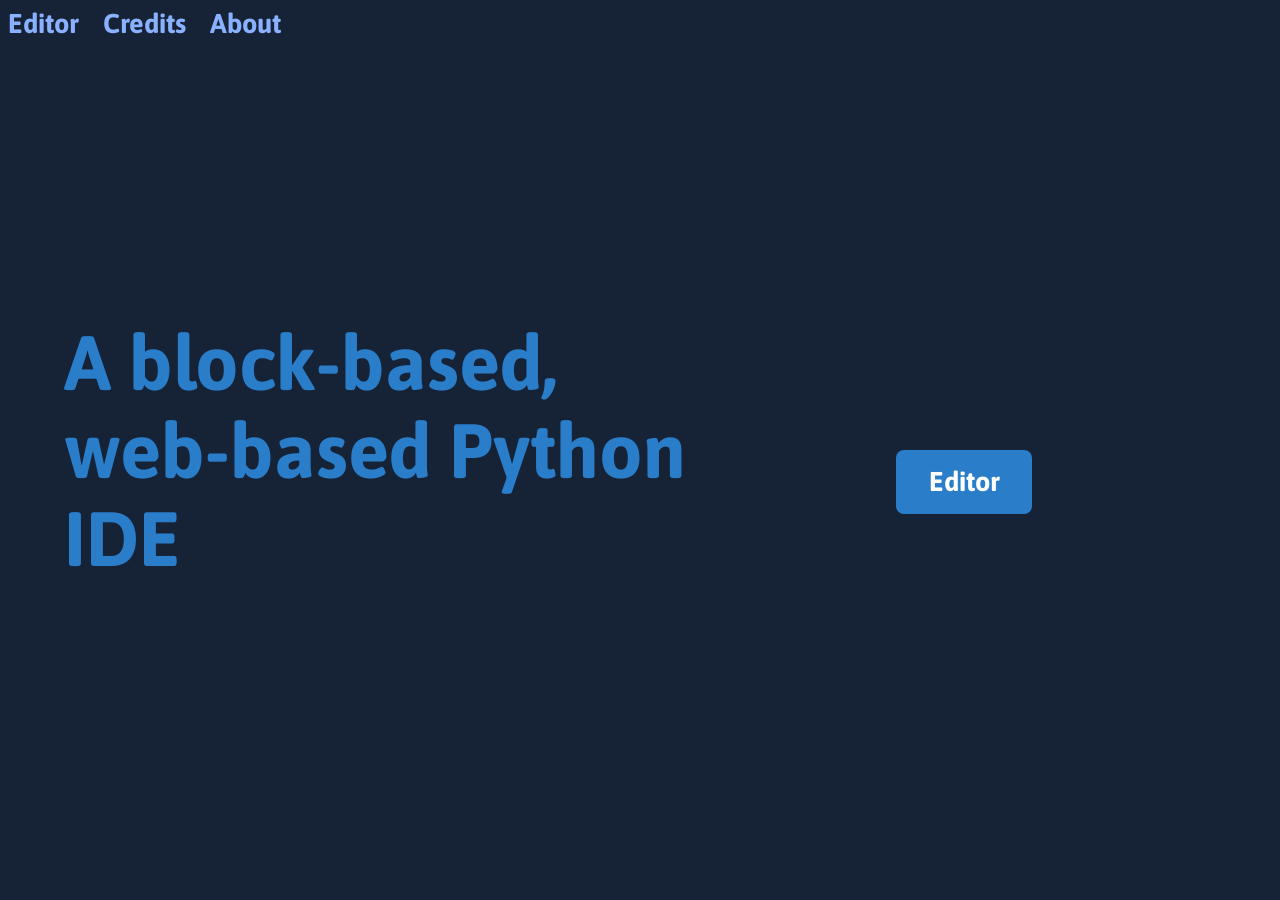
<file: index.html>
<!DOCTYPE HTML>
<html lang="en">
<head>
  <meta charset="UTF-8">
  <meta name="viewport" content="width=device-width, initial-scale=1.0">
  <title>PyBlocks</title>

  <link rel="stylesheet" href="style.css">
</head>
<body>
  <div class="spacer">
    <a href="editor/">Editor</a>
    <a href="credits/">Credits</a>
    <a href="about/">About</a>
  </div>
  <h1>A block-based, web-based Python IDE</h1>
  <a href="editor/" class="btn" style="--x: 70%; --y: 50%;">Editor</a>
</body>
</file>
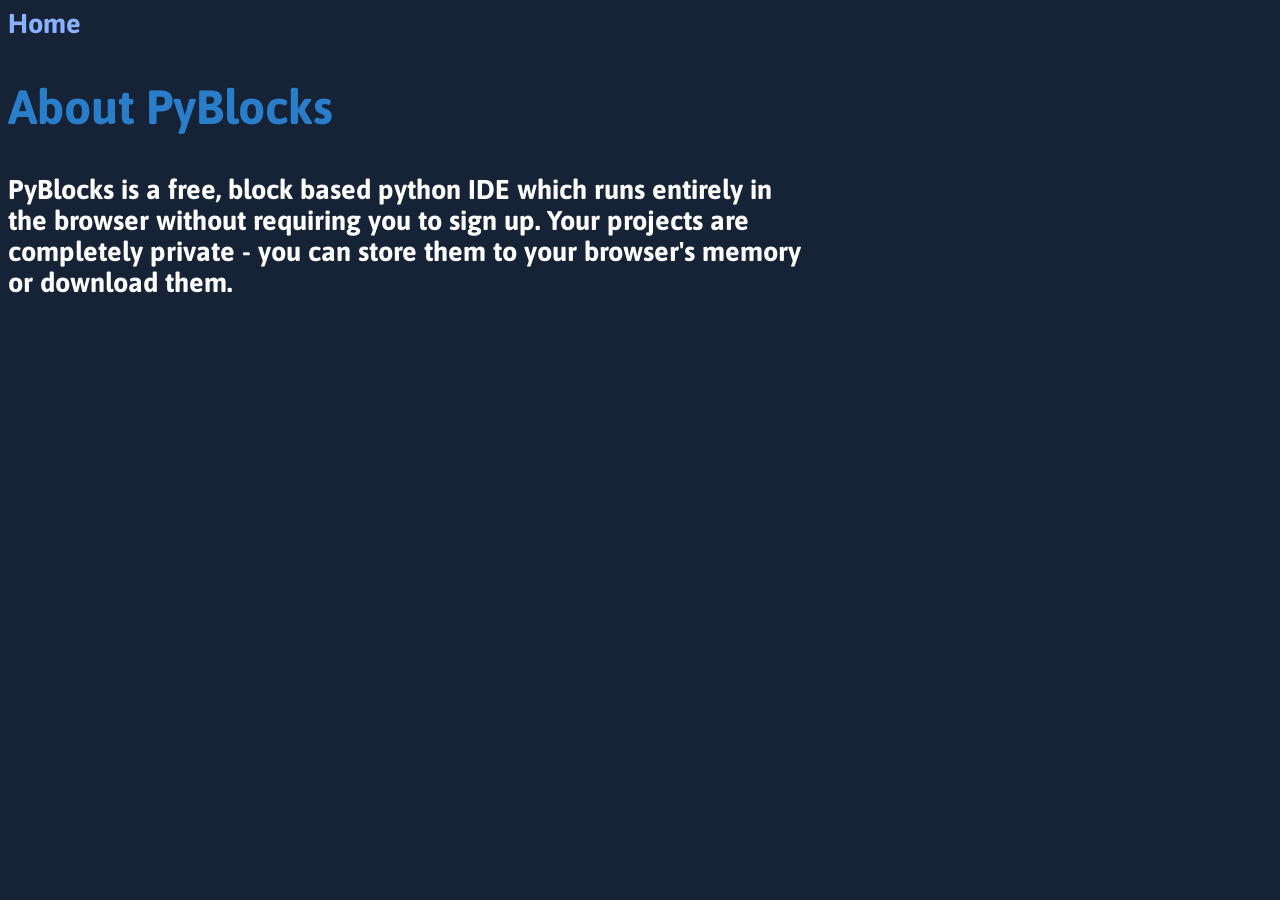
<file: about/index.html>
<!DOCTYPE html>
<html lang="en">
<head>
  <meta charset="UTF-8">
  <meta name="viewport" content="width=device-width, initial-scale=1.0">
  <title>About PyBlocks</title>

  <link rel="stylesheet" href="../style.css">
</head>
<body>
  <a href="/pyblocks">Home</a>
  <h2>About PyBlocks</h2>
  <p>PyBlocks is a free, block based python IDE which runs entirely in the browser without requiring you to sign up. Your projects are completely private - you can store them to your browser's memory or download them.</p>
</body>
</file>
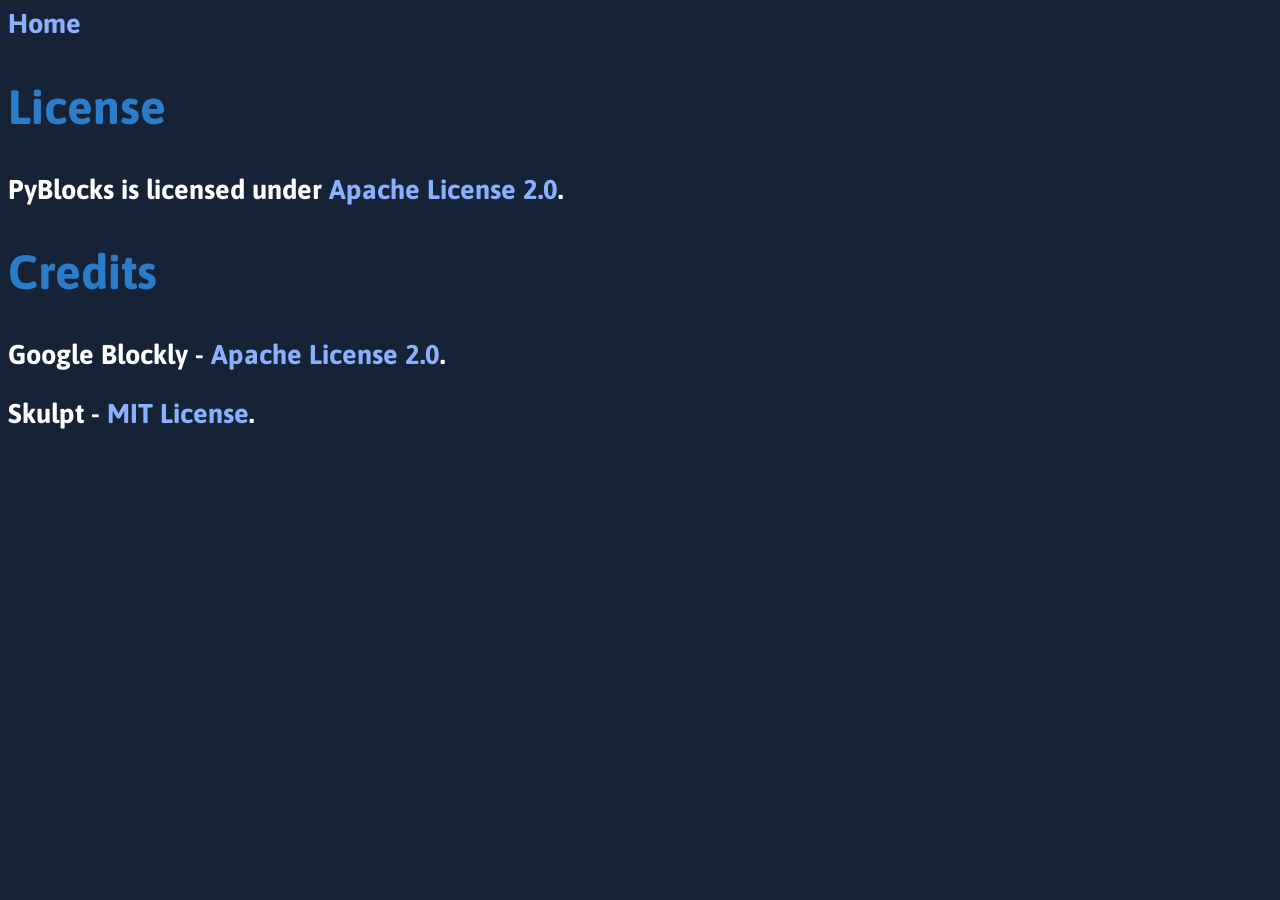
<file: credits/index.html>
<!DOCTYPE html>
<html lang="en">
<head>
  <meta charset="UTF-8">
  <meta name="viewport" content="width=device-width, initial-scale=1.0">
  <title>PyBlocks Credits</title>

  <link rel="stylesheet" href="../style.css">
</head>
<body>
  <a href="/pyblocks">Home</a>   
  <h2>License</h2>
  <p>PyBlocks is licensed under <a href="https://opensource.org/license/Apache-2.0" target="_blank">Apache License 2.0</a>.</p>
  <h2>Credits</h2>
  <p>Google Blockly - <a href="https://opensource.org/license/Apache-2.0" target="_blank">Apache License 2.0</a>.</p>
  <p>Skulpt - <a href="https://opensource.org/license/mit" target="_blank">MIT License</a>.</p>
</body>
</file>
<file: style.css>
@import url('https://fonts.googleapis.com/css2?family=Asap');

body {
  background-color: #162236
}

h1 {
  margin: 0;  
  font-family: 'Asap';
  position: absolute;
  top: 50%;
  left: 30%;
  transform: translate(-50%, -50%);
  text-align: left;
  max-width: 40rem;
  font-size: clamp(2.5rem, 6vw, 5rem);
  font-weight: 700;
  color: #2a7dc9;
}

h2 {
  font-family: 'Asap';
  font-weight: 700;
  font-size: clamp(1.8rem, 4vw, 3rem);
  color: #2a7dc9;
}

p {
  font-family: 'Asap';
  font-weight: 700;
  max-width: 50rem;
  font-size: clamp(1.1rem, 1.5vw + 0.5rem, 1.8rem);
  color: #ffffff;
}

.btn {
  position: absolute;
  left: var(--x);
  top: var(--y);
  transform: translate(-50%, -50%)
  display: inline-block;
  font-family: 'Asap', sans-serif;
  font-weight: 700;
  font-size: clamp(1.1rem, 1.5vw + 0.5rem, 1.8rem);
  padding: 0.6em 1.2em;
  border-radius: 0.5rem;
  background-color: #2a7dc9;
  color: #ffffff;
  text-decoration: none;
  transition: background-color 0.2s ease;
}

.btn:hover {
  background-color: #1e5c99;
}

a {
  font-family: 'Asap';
  color: #8ab1ff;
  text-decoration: none;
  font-weight: 700;
  font-size: clamp(1.1rem, 1.5vw + 0.5rem, 1.8rem);
}

a:hover {
  background-color: #ffffff;
}

.spacer {
  display: inline-flex;
  gap: 1.5rem;
}

#blocklyDiv {
  height: 100%;
  width: 100%;
}
</file>
